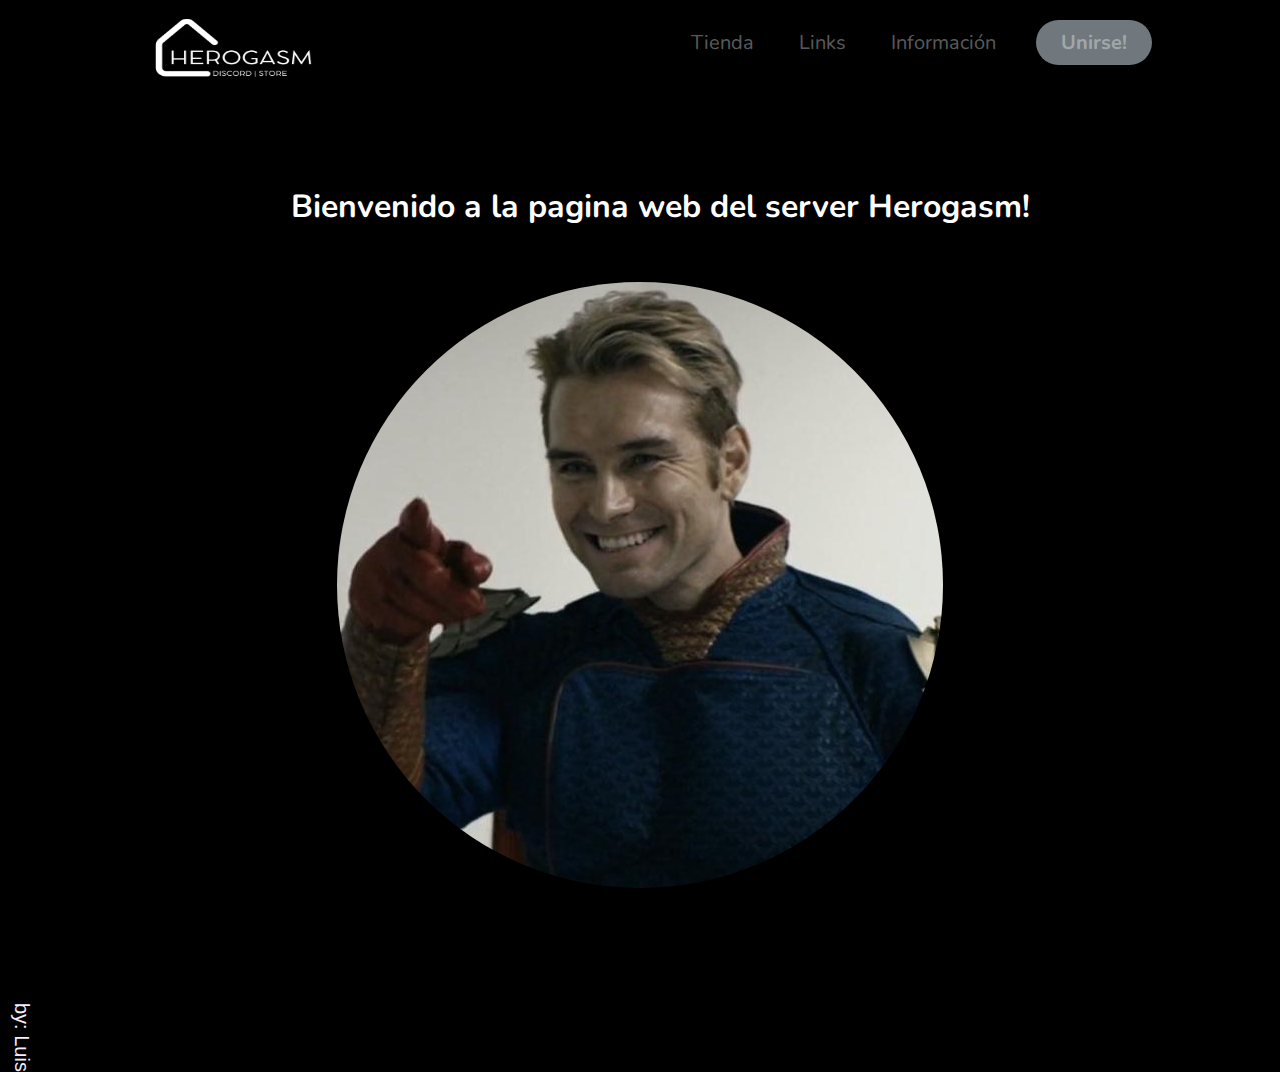
<file: index.html>
<!DOCTYPE html>
<html lang="en">
<head>
    <meta charset="UTF-8">
    <meta http-equiv="X-UA-Compatible" content="IE=edge">
    <meta name="viewport" content="width=device-width, initial-scale=1.0">
    <title> Server Herogasm 🎃 </title>
    <link rel="stylesheet" href="styles.css">
</head>
<body>
    <header class="header">
        <div class="logo">
            <img src="Herogasm.png" alt="Server Valentino logo">
        </div>
        <nav>
           <ul class="nav-links">
                <li><a href="index2.html">Tienda</a></li>
                <li><a href="#">Links</a></li>
                <li><a href="index3..html">Información</a></li>
           </ul>            
        </nav>
        <a class="btn" href="https://discord.gg/gfY5Apgv"><button>Unirse! </button></a>
    </header>

    <center><h1>Bienvenido a la pagina web del server Herogasm!</h1></center>
     <br></br>
     <center><div class="logo2">
        <img src="descarga_29.jpg" alt="Server Valentino logo2"></div>
    </center>
    <br></br>
    <br></br>
    <p> by: Luis </p>

        
</body>
</html>
</file>
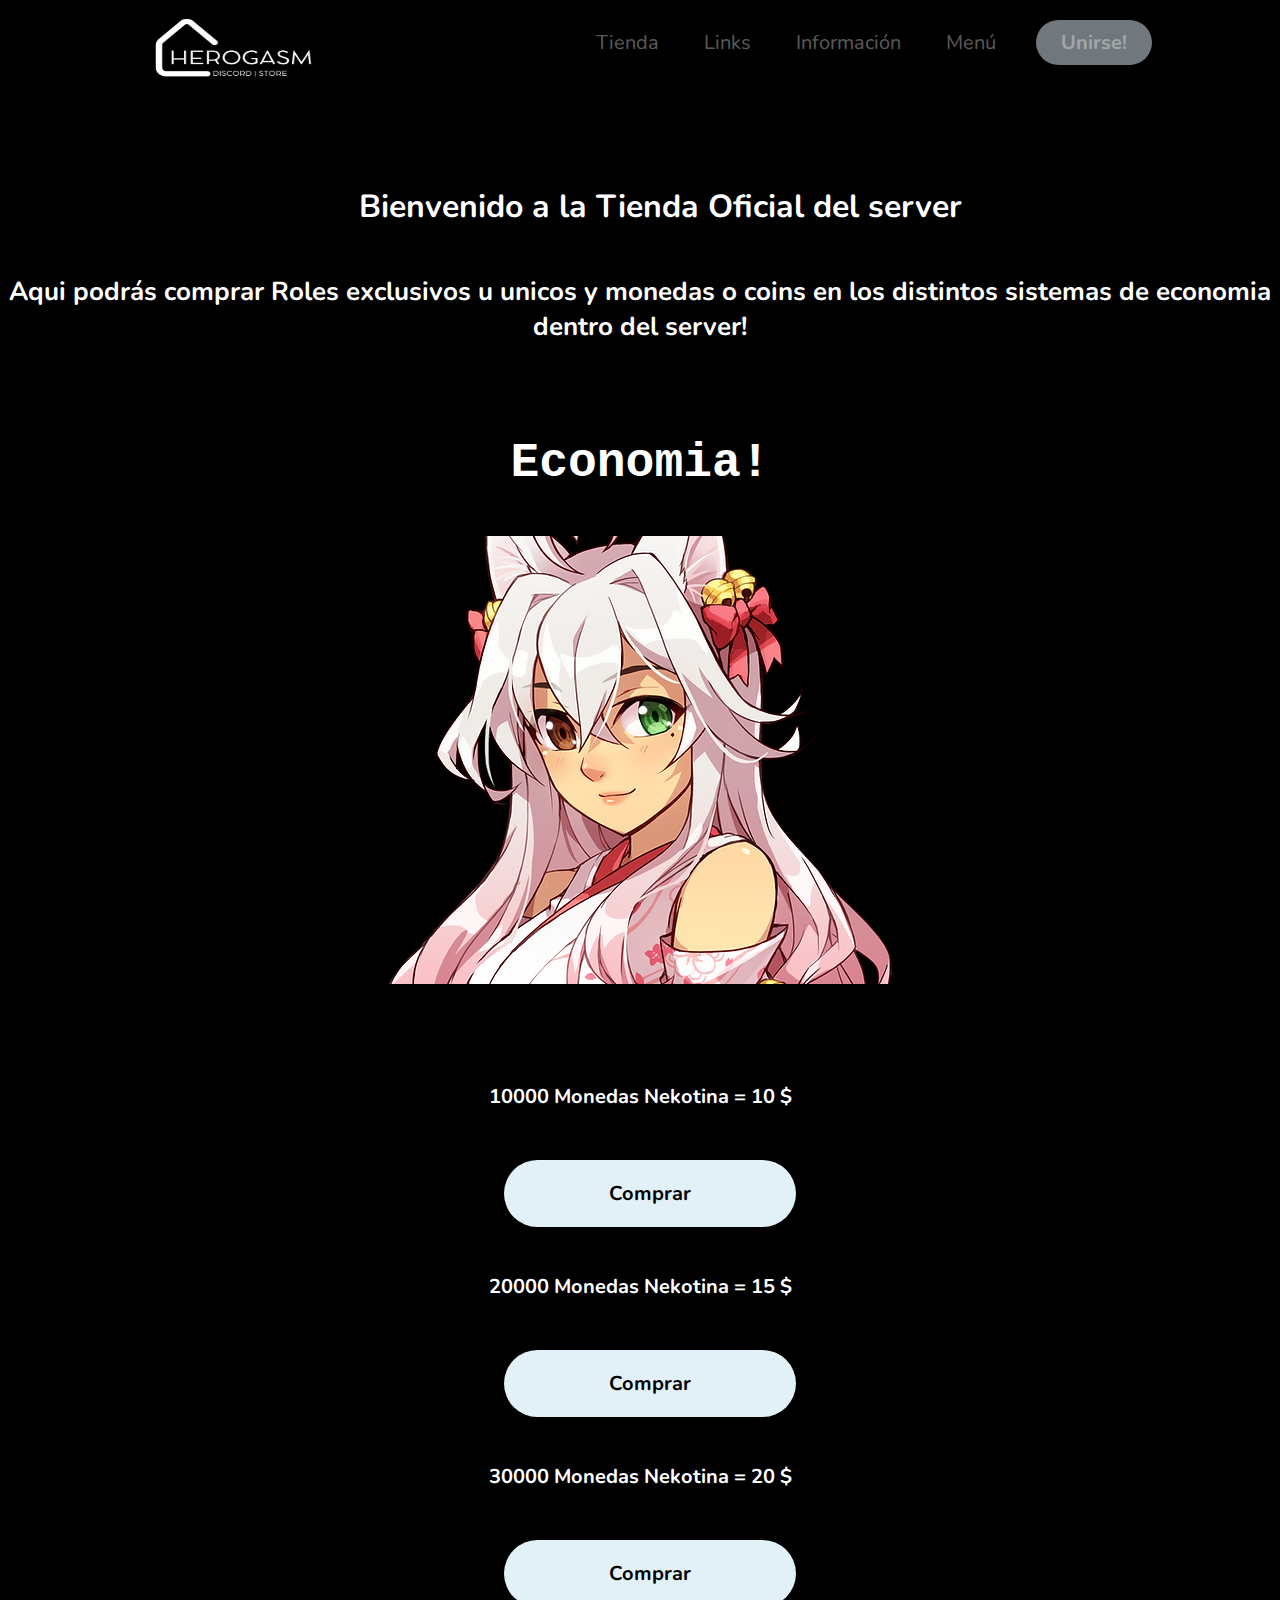
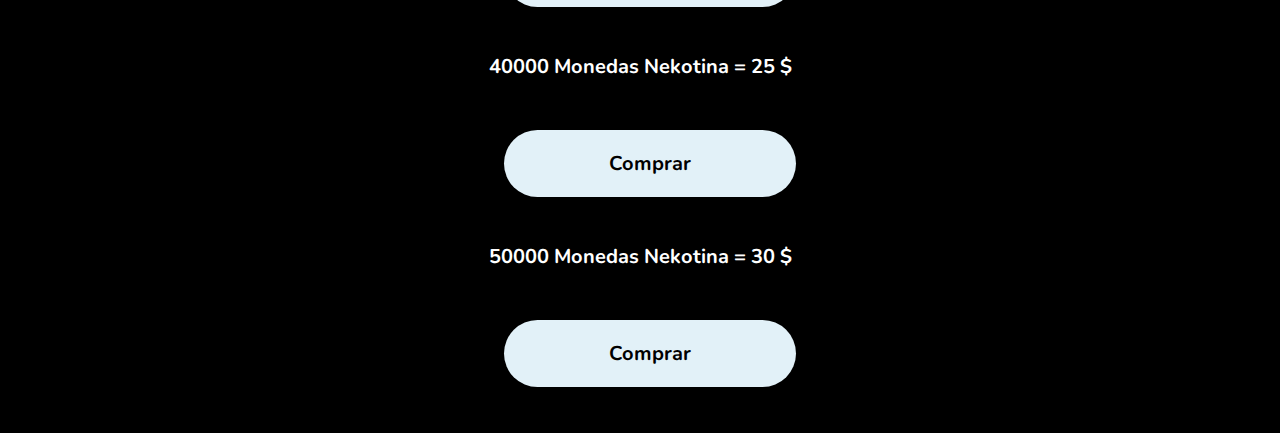
<file: index2.html>
<!DOCTYPE html>
<html lang="en">
<head>
    <meta charset="UTF-8">
    <meta http-equiv="X-UA-Compatible" content="IE=edge">
    <meta name="viewport" content="width=device-width, initial-scale=1.0">
    <title> Server Herogasm 🎃: Tienda </title>
    <link rel="stylesheet" href="styles2.css">
</head>
<body>
    <header class="header">
        <div class="logo">
            <img src="Herogasm.png" alt="Server Valentino logo">
        </div>
        <nav>
           <ul class="nav-links">
                <li><a href="index2.html">Tienda</a></li>
                <li><a href="#">Links</a></li>
                <li><a href="index3..html">Información</a></li>
                <li><a href="index.html">Menú</a></li>
           </ul>            
        </nav>
        <a class="btn" href="https://discord.gg/gfY5Apgv"><button>Unirse! </button></a>
    </header>

    <center><h1>Bienvenido a la Tienda Oficial del server</h1></center>
     <br></br>
     <center><h2> Aqui podrás comprar Roles exclusivos u unicos y monedas o coins en los distintos sistemas de economia dentro del server!</h2></center>
    <br></br>
    <br></br>

    <center><h3> Economia! </h3></center>


    <br></br>

    <center><div class="logo3">
        <img src="neko.png" alt="Logonekotina1"></div></center>
<br></br>
<br></br>
        
           <center><h5>10000 Monedas Nekotina = 10 $</h5></center> 
           <center><a class="btn2" href="#"><button> Comprar </button></a></center>
           <br></br> 
           <center><h5>20000 Monedas Nekotina = 15 $</h5> </center>
           <center><a class="btn3" href="#"><button> Comprar </button></a></center>
            <br></br> 
            <center><h5>30000 Monedas Nekotina = 20 $</h5></center>
            <center> <a class="btn4" href="#"><button> Comprar </button></a></center>
            <br></br> 
            <center> <h6>40000 Monedas Nekotina = 25 $</h6></center>
            <center><a class="btn5" href="#"><button> Comprar </button></a></center>
            <br></br> 
            <center> <h5>50000 Monedas Nekotina = 30 $</h5></center>
            <center><a class="btn6" href="#"><button> Comprar </button></a></center>
            <br></br> 



    
    


</body>
</html>
</file>
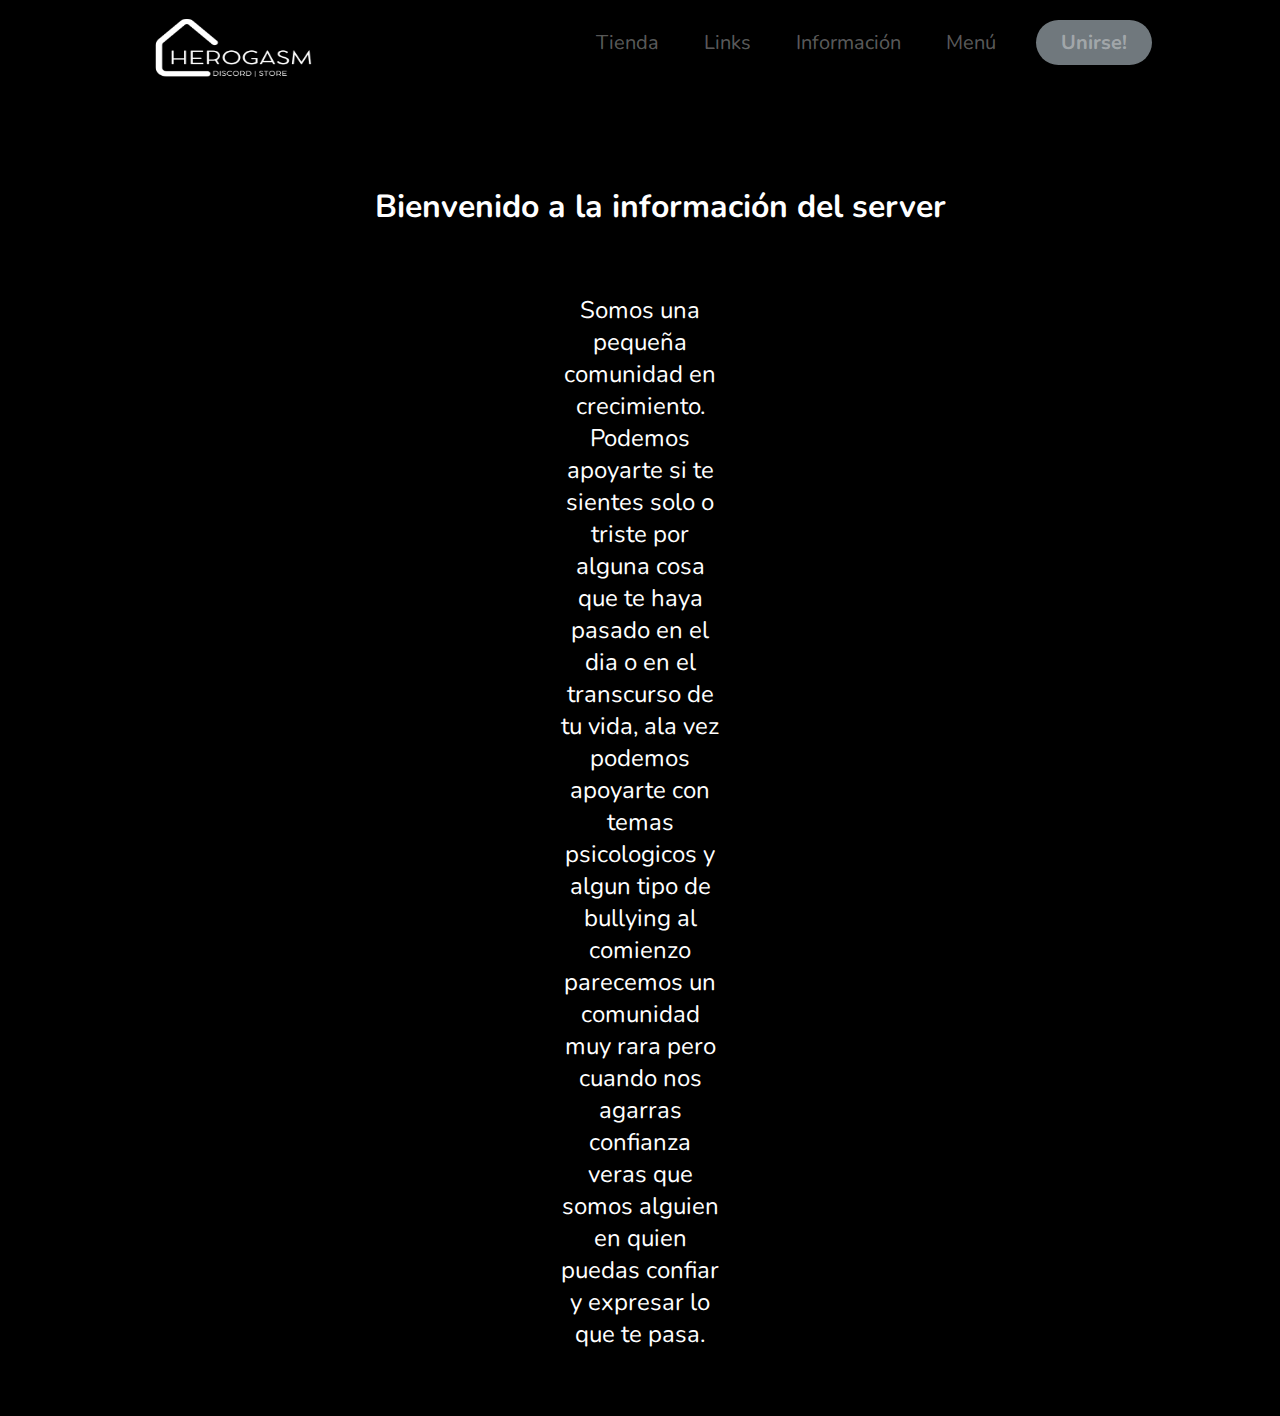
<file: index3..html>
<!DOCTYPE html>
<html lang="en">
<head>
    <meta charset="UTF-8">
    <meta http-equiv="X-UA-Compatible" content="IE=edge">
    <meta name="viewport" content="width=device-width, initial-scale=1.0">
    <title> Server Herogasm 🎃: Info </title>
    <link rel="stylesheet" href="styles3.css">
</head>
<body>
    <header class="header">
        <div class="logo">
            <img src="Herogasm.png" alt="Server Valentino logo">
        </div>
        <nav>
           <ul class="nav-links">
                <li><a href="index2.html">Tienda</a></li>
                <li><a href="#">Links</a></li>
                <li><a href="index3..html">Información</a></li>
                <li><a href="index.html">Menú</a></li>
           </ul>            
        </nav>
        <a class="btn" href="https://discord.gg/gfY5Apgv"><button>Unirse! </button></a>
    </header>

    <center><h1>Bienvenido a la información del server</h1></center>
     <br></br>
     <center><p> Somos una pequeña comunidad en crecimiento. Podemos apoyarte si te sientes solo o triste por alguna cosa que te haya pasado en el dia o en el transcurso de tu vida, ala vez podemos apoyarte con temas psicologicos y algun tipo de bullying al comienzo parecemos un comunidad muy rara pero cuando nos agarras confianza veras que somos alguien en quien puedas confiar y expresar lo que te pasa.

    </p> </center>
    <br></br>

    
    


</body>
</html>
</file>
<file: styles.css>
@import url('https://fonts.googleapis.com/css2?family=Nunito:wght@400;800&display=swap');

*{
    box-sizing: border-box;
    margin: 0;
    padding: 0;
    font-family: 'Nunito', sans-serif;
    font-size: 20px;
}

body{
    background-color: #000000;
}

.header{
    background-color: #000000;
    display: flex;
    justify-content: flex-end;
    align-items: center;
    height: 85px;
    padding: 5px 10%;
}

.header .logo{
    cursor: pointer;
    margin-right: auto;
}

.header .logo img{
    padding-top: 30px;
    height: 190px;
    width: 200px;
    transition: all 0.3s;
}

.header .logo img:hover{
    transform: scale(1.1);
}

.header .nav-links{
    list-style: none;
}

.header .nav-links li{
    display: inline-block;
    padding: 0 20px;    
}

.header .nav-links li:hover{
    transform: scale(1.1);
}

.header .nav-links a{
    font-size: 700;
    color: #ffffff5e;
    text-decoration: none;    
}

.header .nav-links li a:hover{
    color: #6526cc88;
    font-size: (1,2);
}

.header .btn button{
    margin-left: 20px;
    font-weight: 700;
    color: #ffffff5e;
    padding: 9px 25px;
    background: #c2d0d893;
    border: none;
    border-radius: 50px;
    cursor: pointer;
    transition: all 0.3s ease 0s;
}

.header .btn button:hover{
    background-color: #e2f1f8;
    color: #6526cc88;
    transform: scale(1.1);
}

h1 {
    color: white;
    font-size: xx-large;
    padding-top: 100px;
    padding-left: 40px;
}

p {
    color: white;
    padding-left: 10px;
}

button {
    size: 10px;
}

.logo2{
    cursor: pointer;
    border: 5px solid rgb(rgb(252, 255, 252));

}

.logo2 img{
    height: 450;
    width: 850;
    transition: all 0.3s;
    border-radius: 50%;
    backface-visibility: hidden;

}

.logo2 img:hover{
    transform: scale(1.3);
    transform: rotate(360deg);
    transition: 1.5s;
    backface-visibility: visible;

}

p {
    color:rgb(243, 238, 250);
    margin: 0%;
    writing-mode: vertical-lr;
    font-family: 'Trebuchet MS', 'Lucida Sans Unicode', 'Lucida Grande', 'Lucida Sans', Arial, sans-serif;
}

p:hover {
    color:rgb(195, 180, 233);
}
</file>
<file: styles2.css>
@import url('https://fonts.googleapis.com/css2?family=Nunito:wght@400;800&display=swap');

*{
    box-sizing: border-box;
    margin: 0;
    padding: 0;
    font-family: 'Nunito', sans-serif;
    font-size: 20px;
}

body{
    background-color: #000000;
    margin: 0;
    padding: 0;
    align-items: center;
    font-family: 'Franklin Gothic Medium', 'Arial Narrow', Arial, sans-serif;
}

.header{
    background-color: #000000;
    display: flex;
    justify-content: flex-end;
    align-items: center;
    height: 85px;
    padding: 5px 10%;
}

.header .logo{
    cursor: pointer;
    margin-right: auto;
}

.header .logo img{
    padding-top: 30px;
    height: 190px;
    width: 200px;
    transition: all 0.3s;
}

.header .logo img:hover{
    transform: scale(1.1);
}

.header .nav-links{
    list-style: none;
}

.header .nav-links li{
    display: inline-block;
    padding: 0 20px;    
}

.header .nav-links li:hover{
    transform: scale(1.1);
}

.header .nav-links a{
    font-size: 700;
    color: #ffffff5e;
    text-decoration: none;    
}

.header .nav-links li a:hover{
    color: #6526cc88;
    font-size: (1,2);
}

.header .btn button{
    margin-left: 20px;
    font-weight: 700;
    color: #ffffff5e;
    padding: 9px 25px;
    background: #c2d0d893;
    border: none;
    border-radius: 50px;
    cursor: pointer;
    transition: all 0.3s ease 0s;
}

.header .btn button:hover{
    background-color: #e2f1f8;
    color: #6526cc88;
    transform: scale(1.1);
}

h1 {
    color: white;
    font-size: xx-large;
    padding-top: 100px;
    padding-left: 40px;
}

h2 {
    color: white;
    font-size: 1.3rem;
}

h3 {
    color: white;
    font-size: xxx-large;
    font-family: 'Courier New', Courier, monospace;}

button {
    size: 10px;
}

.logo2{
    cursor: pointer;
    margin-right: auto;
    border: 5px solid rgb(rgb(252, 255, 252));

}

.logo2 img{
    height: 450;
    width: 850;
    transition: all 0.3s;
    padding-inline: 220px;
    border-radius: 50%;
}

.logo2 img:hover{
    transform: scale(1.3);
    transform: rotate(360deg);
    transition: 1s;
}

h4 {
    color: white;
    font-size: 1.4rem;
    padding-left: 50px;
}

h5 {
    color: white;
    padding-bottom: 50px;
}


h6 {
    color: white;
    padding-bottom: 50px;


}


.btn2 button:hover{
    background-color: #5100ff;
    color: white;
    transform: scale(1.1);
    box-shadow: 0 0 10px #5100ff, 0 0 40px #5100ff 0 0 80px #5100ff ;
    transition: 1s;
}

.btn2 button{
    padding-top: 100px;
    margin-left: 20px;
    font-weight: 700;
    color: #000000;
    padding: 20px 25px;
    background: #e2f1f8;
    border: none;
    border-radius: 50px;
    cursor: pointer;
    transition: all 0.3s ease 0s;
    padding-inline: 105px;

}

.btn3 button:hover{
    background-color: #5100ff;
    color: white;
    transform: scale(1.1);
    box-shadow: 0 0 10px #5100ff, 0 0 40px #5100ff 0 0 80px #5100ff ;
    transition: 1s;
}

.btn3 button{
    padding-top: 100px;
    margin-left: 20px;
    font-weight: 700;
    color: #000000;
    padding: 20px 25px;
    background: #e2f1f8;
    border: none;
    border-radius: 50px;
    cursor: pointer;
    transition: all 0.3s ease 0s;
    padding-inline: 105px;

}

.btn4 button:hover{
    background-color: #5100ff;
    color: white;
    transform: scale(1.1);
    box-shadow: 0 0 10px #5100ff, 0 0 40px #5100ff 0 0 80px #5100ff ;
    transition: 1s;
}

.btn4 button{
    padding-top: 100px;
    margin-left: 20px;
    font-weight: 700;
    color: #000000;
    padding: 20px 25px;
    background: #e2f1f8;
    border: none;
    border-radius: 50px;
    cursor: pointer;
    transition: all 0.3s ease 0s;
    padding-inline: 105px;

}

.btn5 button:hover{
    background-color: #5100ff;
    color: white;
    transform: scale(1.1);
    box-shadow: 0 0 10px #5100ff, 0 0 40px #5100ff 0 0 80px #5100ff ;
    transition: 1s;
}

.btn5 button{
    padding-top: 100px;
    margin-left: 20px;
    font-weight: 700;
    color: #000000;
    padding: 20px 25px;
    background: #e2f1f8;
    border: none;
    border-radius: 50px;
    cursor: pointer;
    transition: all 0.3s ease 0s;
    padding-inline: 105px;

}

.btn6 button:hover{
    background-color: #5100ff;
    color: white;
    transform: scale(1.1);
    box-shadow: 0 0 10px #5100ff, 0 0 40px #5100ff 0 0 80px #5100ff ;
    transition: 1s;
}

.btn6 button{
    padding-top: 100px;
    margin-left: 20px;
    font-weight: 700;
    color: #000000;
    padding: 20px 25px;
    background: #e2f1f8;
    border: none;
    border-radius: 50px;
    cursor: pointer;
    transition: all 0.3s ease 0s;
    padding-inline: 105px;

}
</file>
<file: styles3.css>
@import url('https://fonts.googleapis.com/css2?family=Nunito:wght@400;800&display=swap');

*{
    box-sizing: border-box;
    margin: 0;
    padding: 0;
    font-family: 'Nunito', sans-serif;
    font-size: 20px;
}

body{
    background-color: #000000;
    margin: 0;
    padding: 0;
    align-items: center;
    font-family: 'Franklin Gothic Medium', 'Arial Narrow', Arial, sans-serif;
}

.header{
    background-color: #000000;
    display: flex;
    justify-content: flex-end;
    align-items: center;
    height: 85px;
    padding: 5px 10%;
}

.header .logo{
    cursor: pointer;
    margin-right: auto;
}

.header .logo img{
    padding-top: 30px;
    height: 190px;
    width: 200px;
    transition: all 0.3s;
}

.header .logo img:hover{
    transform: scale(1.1);
}

.header .nav-links{
    list-style: none;
}

.header .nav-links li{
    display: inline-block;
    padding: 0 20px;    
}

.header .nav-links li:hover{
    transform: scale(1.1);
}

.header .nav-links a{
    font-size: 700;
    color: #ffffff5e;
    text-decoration: none;    
}

.header .nav-links li a:hover{
    color: #6526cc88;
    font-size: (1,2);
}

.header .btn button{
    margin-left: 20px;
    font-weight: 700;
    color: #ffffff5e;
    padding: 9px 25px;
    background: #c2d0d893;
    border: none;
    border-radius: 50px;
    cursor: pointer;
    transition: all 0.3s ease 0s;
}

.header .btn button:hover{
    background-color: #e2f1f8;
    color: #6526cc88;
    transform: scale(1.1);
}

h1 {
    color: white;
    font-size: xx-large;
    padding-top: 100px;
    padding-left: 40px;
}

h2 {
    color: white;
    font-size: 1.3rem;
}

h3 {
    color: white;
    font-size: xxx-large;
    font-family: 'Courier New', Courier, monospace;}

button {
    size: 10px;
}

.logo2{
    cursor: pointer;
    margin-right: auto;
    border: 5px solid rgb(rgb(252, 255, 252));

}

.logo2 img{
    height: 450;
    width: 850;
    transition: all 0.3s;
    padding-inline: 220px;
    border-radius: 50%;
}

.logo2 img:hover{
    transform: scale(1.3);
    transform: rotate(360deg);
    transition: 1s;
}

h4 {
    color: white;
    font-size: 1.4rem;
    padding-left: 50px;
}

h5 {
    color: white;
    padding-bottom: 50px;
}


h6 {
    color: white;
    padding-bottom: 50px;


}


.btn2 button:hover{
    background-color: #5100ff;
    color: white;
    transform: scale(1.1);
    box-shadow: 0 0 10px #5100ff, 0 0 40px #5100ff 0 0 80px #5100ff ;
    transition: 1s;
}

.btn2 button{
    padding-top: 100px;
    margin-left: 20px;
    font-weight: 700;
    color: #000000;
    padding: 20px 25px;
    background: #e2f1f8;
    border: none;
    border-radius: 50px;
    cursor: pointer;
    transition: all 0.3s ease 0s;
    padding-inline: 105px;

}

.btn3 button:hover{
    background-color: #5100ff;
    color: white;
    transform: scale(1.1);
    box-shadow: 0 0 10px #5100ff, 0 0 40px #5100ff 0 0 80px #5100ff ;
    transition: 1s;
}

.btn3 button{
    padding-top: 100px;
    margin-left: 20px;
    font-weight: 700;
    color: #000000;
    padding: 20px 25px;
    background: #e2f1f8;
    border: none;
    border-radius: 50px;
    cursor: pointer;
    transition: all 0.3s ease 0s;
    padding-inline: 105px;

}

.btn4 button:hover{
    background-color: #5100ff;
    color: white;
    transform: scale(1.1);
    box-shadow: 0 0 10px #5100ff, 0 0 40px #5100ff 0 0 80px #5100ff ;
    transition: 1s;
}

.btn4 button{
    padding-top: 100px;
    margin-left: 20px;
    font-weight: 700;
    color: #000000;
    padding: 20px 25px;
    background: #e2f1f8;
    border: none;
    border-radius: 50px;
    cursor: pointer;
    transition: all 0.3s ease 0s;
    padding-inline: 105px;

}

.btn5 button:hover{
    background-color: #5100ff;
    color: white;
    transform: scale(1.1);
    box-shadow: 0 0 10px #5100ff, 0 0 40px #5100ff 0 0 80px #5100ff ;
    transition: 1s;
}

.btn5 button{
    padding-top: 100px;
    margin-left: 20px;
    font-weight: 700;
    color: #000000;
    padding: 20px 25px;
    background: #e2f1f8;
    border: none;
    border-radius: 50px;
    cursor: pointer;
    transition: all 0.3s ease 0s;
    padding-inline: 105px;

}

.btn6 button:hover{
    background-color: #5100ff;
    color: white;
    transform: scale(1.1);
    box-shadow: 0 0 10px #5100ff, 0 0 40px #5100ff 0 0 80px #5100ff ;
    transition: 1s;
}

.btn6 button{
    padding-top: 100px;
    margin-left: 20px;
    font-weight: 700;
    color: #000000;
    padding: 20px 25px;
    background: #e2f1f8;
    border: none;
    border-radius: 50px;
    cursor: pointer;
    transition: all 0.3s ease 0s;
    padding-inline: 105px;

}

p {
    width: 200px;
    text-align: center;
    color: #ffffff;
    padding: 20px;
    font-size: 24px;
    margin: 0; 
}
</file>
